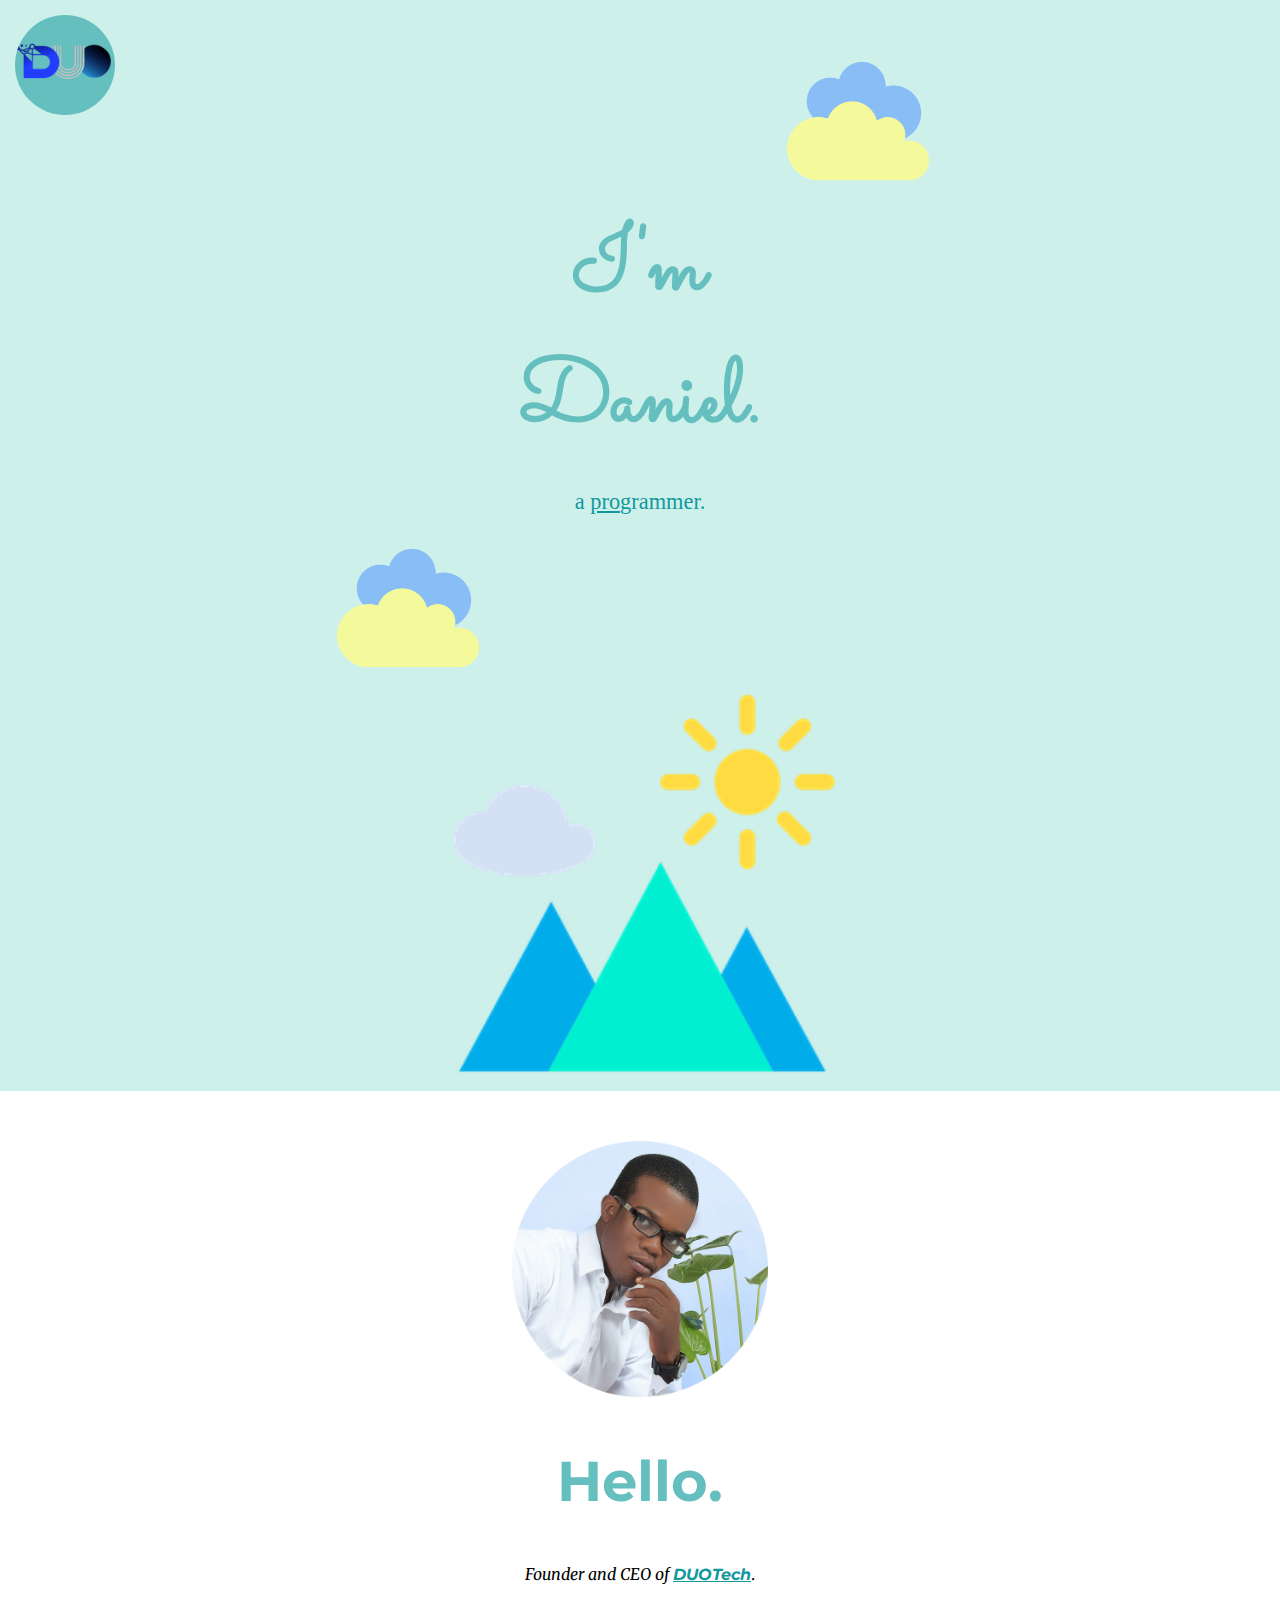
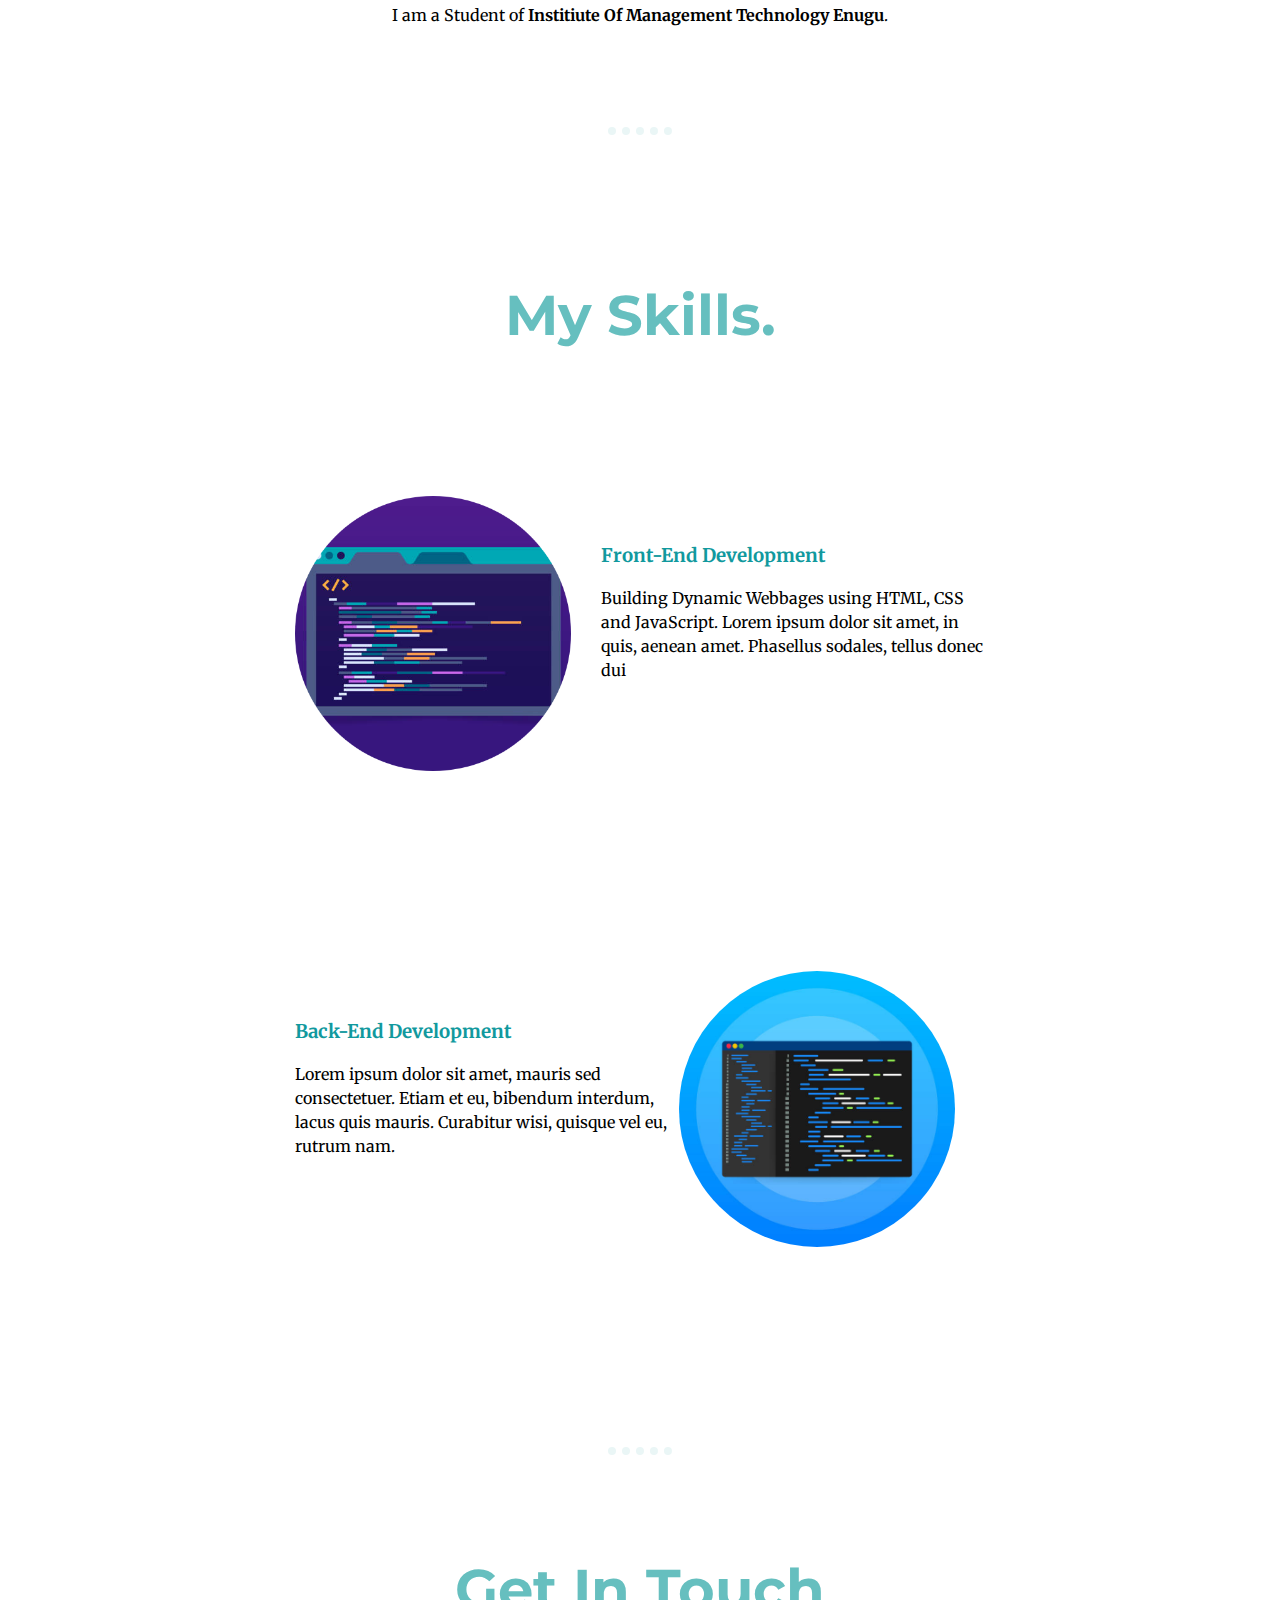
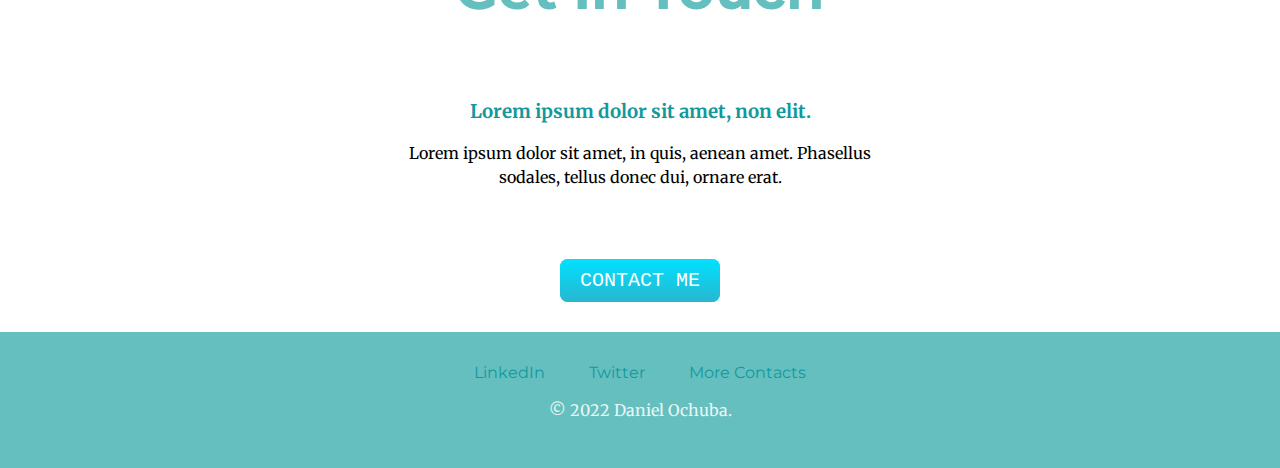
<file: index.html>
<!DOCTYPE html>
<html lang="en">
  <head>
    <meta charset="utf-8">
    <title>Daniel Ochuba U.</title>
    <link rel="stylesheet" href="css/style.css">
    <link class="icon" rel="icon" href="DUOTechnb.png">
    <link rel="preconnect" href="https://fonts.googleapis.com">
    <link rel="preconnect" href="https://fonts.gstatic.com" crossorigin>
    <link href="https://fonts.googleapis.com/css2?family=Merriweather&family=Montserrat:ital@1&family=Sacramento&display=swap" rel="stylesheet">
  </head>
  <body>
    <div class="top-container">
      <!--<img class="logo1" src="DUOTech.png" alt="logo">-->
      <img class="logo2" src="DUOTechnb.png" alt="logo">

      <img class="cloud-top" src="cloud.png" alt="cloud icons">
      <h1>I'm Daniel.</h1>
      <p class="pap"style="font-family:ubuntu;">a <span class="pro">pro</span>grammer.</p>

      <img class="cloud-bottom" src="cloud.png" alt="cloud icon">
        <img class="mountain" src="mount.png" alt="mountain icon">
    </div>
    <div class="middle-container">
    <div class="profile">
      <img class="profile-pic" src="dan-modified.png" alt="profile photo">
      <h2>Hello.</h2>
      <p><em>Founder and CEO of <strong><a href="duotech.com">DUOTech</a></strong></em>.</p>
      <p>I am a Student of <strong>Institiute Of Management Technology Enugu</strong>.</p></td>    </div>
    <hr>
    <div class="skills">
      <h2>My Skills.</h2>
      <div class="skill-row">
        <img class="front-end" src="front21.png" alt="front-end-pic">
        <h3>Front-End Development</h3>
        <p class="desription">Building Dynamic Webbages using HTML, CSS and JavaScript. Lorem ipsum dolor sit amet, in quis, aenean amet. Phasellus sodales, tellus donec dui</p>
      </div>
      <div class="skill-row">
        <img class="back-end" src="front1.jpg" alt="back-end-img">
        <h3>Back-End Development</h3>
        <p>Lorem ipsum dolor sit amet, mauris sed consectetuer. Etiam et eu, bibendum interdum, lacus quis mauris. Curabitur wisi, quisque vel eu, rutrum nam.</p>
      </div>
    </div>
    <hr>
    <div class="contact-me">
      <h2>Get In Touch</h2>
      <h3>Lorem ipsum dolor sit amet, non elit.</h3>
      <p class="bottom-description">Lorem ipsum dolor sit amet, in quis, aenean amet. Phasellus sodales, tellus donec dui, ornare erat.</p>
      <a class="btn-mine" href="mailto:danielochuba78@gmail.com">CONTACT ME</a>
    </div>
  </div>


  <div class="bottom-container">
    <a class="footer-link" href="https://www.linkedin.com/">LinkedIn</a>
    <a class="footer-link" href="https://twitter.com/">Twitter</a>
    <a class="footer-link" href="contact.html">More Contacts</a>
    <p class="copyright">© 2022 Daniel Ochuba.</p>
  </div>

  </body>
</html>
</file>
<file: css/style.css>
.form-control{
  width: 50%;
  margin: auto;
}

body{
  margin: 0;
  text-align: center;
  font-family: 'Merriweather', serif;

}
.card-box-1, .card-img-whatsap{
  background-color:  #B4FF9F;
  margin-top: 5px;
}
.card-box-2,.card-img-email{
background-color: #EF9F9F;
margin-top: 5px;
}
.card-box-3, .card-img-dail{
background-color: #FAF4B7;
margin-top: 5px;
}
.contact-body{
  background-color: #FFF9D7;
  margin-top: 5px;
}
.pap{
  font-size: 1.4rem;
  font-weight: normal;
  color: #11999E;
}
.pro{
  text-decoration: underline;
}
a {
  color: #11999E;
  font-family: 'Montserrat', sans-serif;
}
a:hover{
  color: #EAF6F6;
}
h3{
  padding-top: 30px;
  color: #11999E;
}

h1 {
  font-size: 562.5%;
  width: 30%;
  margin: 0 auto 0 auto;
  font-family: 'Sacramento', cursive;
  color: #66BFBF;
}
h2 {
  font-family: 'Montserrat', sans-serif;
  color: #66BFBF;
  font-size: 3.5rem;
}
p {
  line-height: 1.5rem;
}
.skill-row {
  width: 60%;
  margin: 100px auto 100px auto;
  text-align: left;

}

.top-container {
  background-color: #CDF0EA;
  height: 60%;
  padding-top: 50px;
}

.profile-pic {
  height: 40%;
  width: 20%;
}
.row{
  margin: 5px;
  margin-top: 100px;
}
.card-box{
  margin-top: 10px;
}
.label-text{
font-family: cursive;
}
.form-down{

  margin: 5px auto 30px ;
}
.btn-mine {
  background: #00e1ff;
  background-image: -webkit-linear-gradient(top, #00e1ff, #29b6cf);
  background-image: -moz-linear-gradient(top, #00e1ff, #29b6cf);
  background-image: -ms-linear-gradient(top, #00e1ff, #29b6cf);
  background-image: -o-linear-gradient(top, #00e1ff, #29b6cf);
  background-image: linear-gradient(to bottom, #00e1ff, #29b6cf);
  -webkit-border-radius: 8;
  -moz-border-radius: 8;
  border-radius: 8px;
  font-family: Courier New;
  color: #ffffff;
  font-size: 20px;
  padding: 10px 20px 10px 20px;
  text-decoration: none;
  margin-top: 40px;
}

.btn-mine:hover {
  background: #a3a7d4;
  background-image: -webkit-linear-gradient(top, #a3a7d4, #3498db);
  background-image: -moz-linear-gradient(top, #a3a7d4, #3498db);
  background-image: -ms-linear-gradient(top, #a3a7d4, #3498db);
  background-image: -o-linear-gradient(top, #a3a7d4, #3498db);
  background-image: linear-gradient(to bottom, #a3a7d4, #3498db);
  text-decoration: none;
}
.front-end {
  display: block;
  width: 40%;
  float: left;
  margin-right: 30px;
}
.description{
  margin-left:  10px;
}
.back-end {
  border-radius: 100%;
  width: 40%;
  float: right;
  margin-right: 30px;
}
.skills{
  height: 100%;
  display: inline-grid;
}

.cloud-top {
  position: relative;
  height: 150px;
  width: 150px;
  left: 17%;

}
.cloud-bottom {
  position: relative;
  height: 150px;
  width: 150px;
  left: 26%;
  bottom: 70%;
  display: block;
}
.mountain{
display: inline-block;
height: 400px;
width: 400px;

}
.logo1 {
  height: 100px;
  width: 100px;
  border-radius: 100%;

  position: relative;
}
.logo2{
  height: 100px;
  width: 100px;
  border-radius: 100%;
  background-color: #66BFBF;
  position: absolute;
  left: 15px;
  top: 15px;
}
hr{
  border-style: none;
border-top: dotted;
border-width: 8px;
width: 5%;
color: #EAF6F6;
margin: 100px auto;
}
.hr-contact{
  border-style: none;
border-top: dotted;
border-width: 8px;
width: 5%;
color: #53BF9D;
margin: 60px auto;
}
.bottom-description{
  width: 40%;
  margin: 10px auto 80px auto;
}
.logom{
  position: absolute;
  display: inline;
}
.bottom-container{
  background-color: #66BFBF;
  margin-top: 40px;
  padding-top: 30px;
  padding-bottom: 30px;
}
.middle-container{
  padding-top: 50px;

}
.copyright{
  color: #EAF6F6;
}
.footer-link {
  margin: 20px;
  color: #11999E;
  text-decoration: none;
}
.card-text{
  margin-top: 80px;
}
.card-img-top{
  height: 100px;
  width: 100px;
  margin: auto;
  margin-top: 50px;
}
</file>
